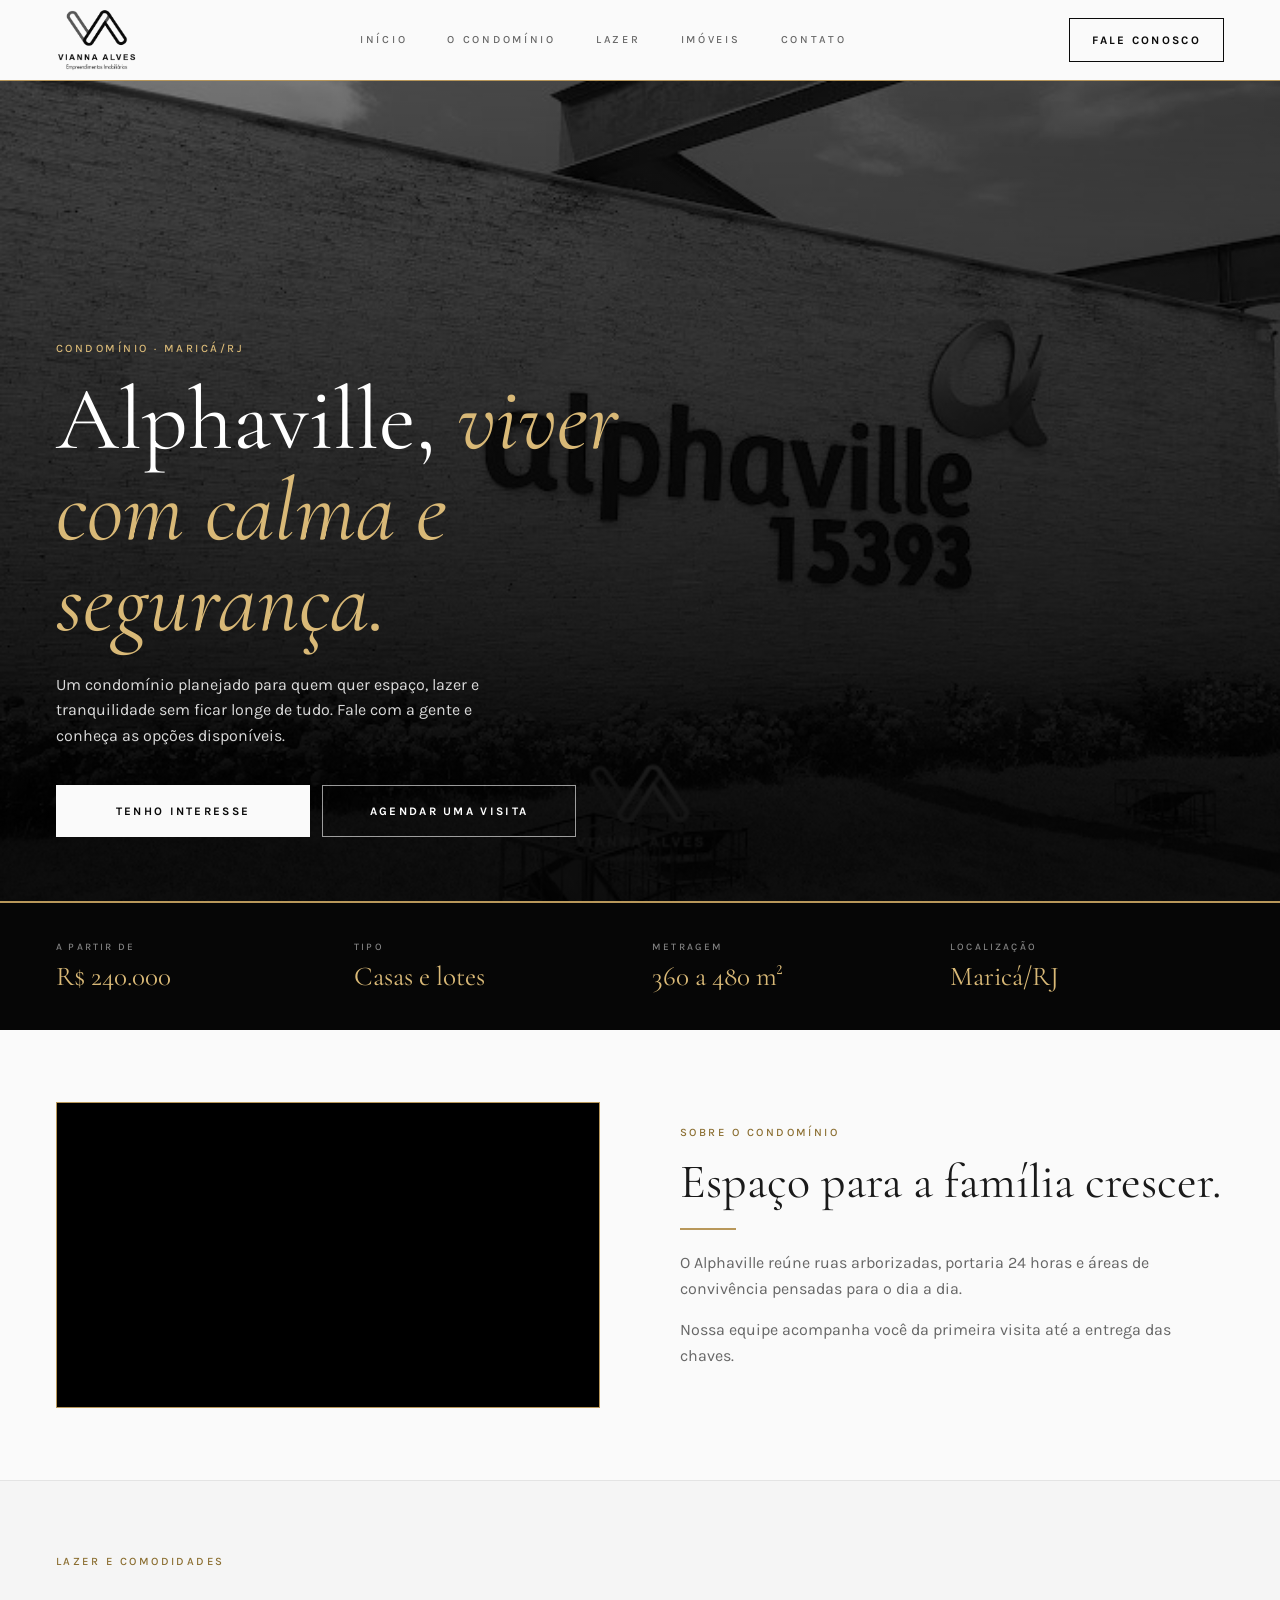
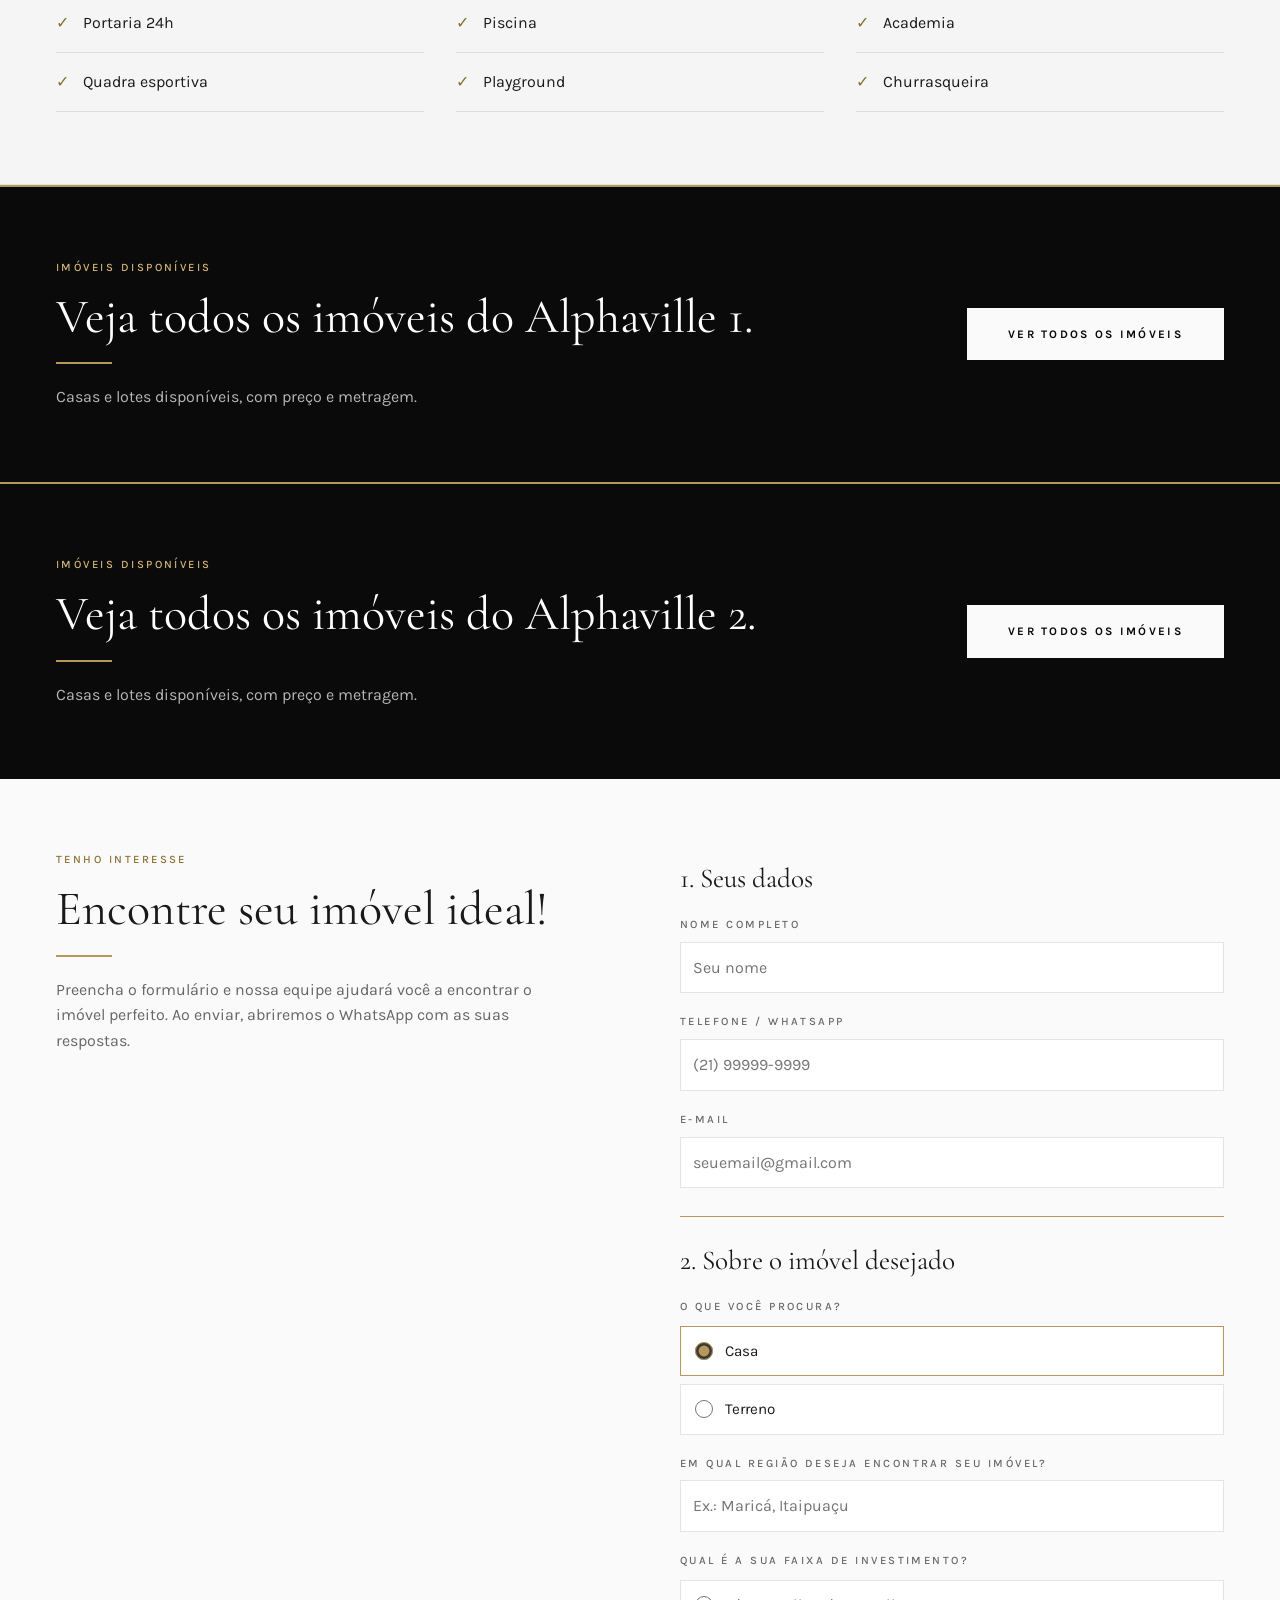
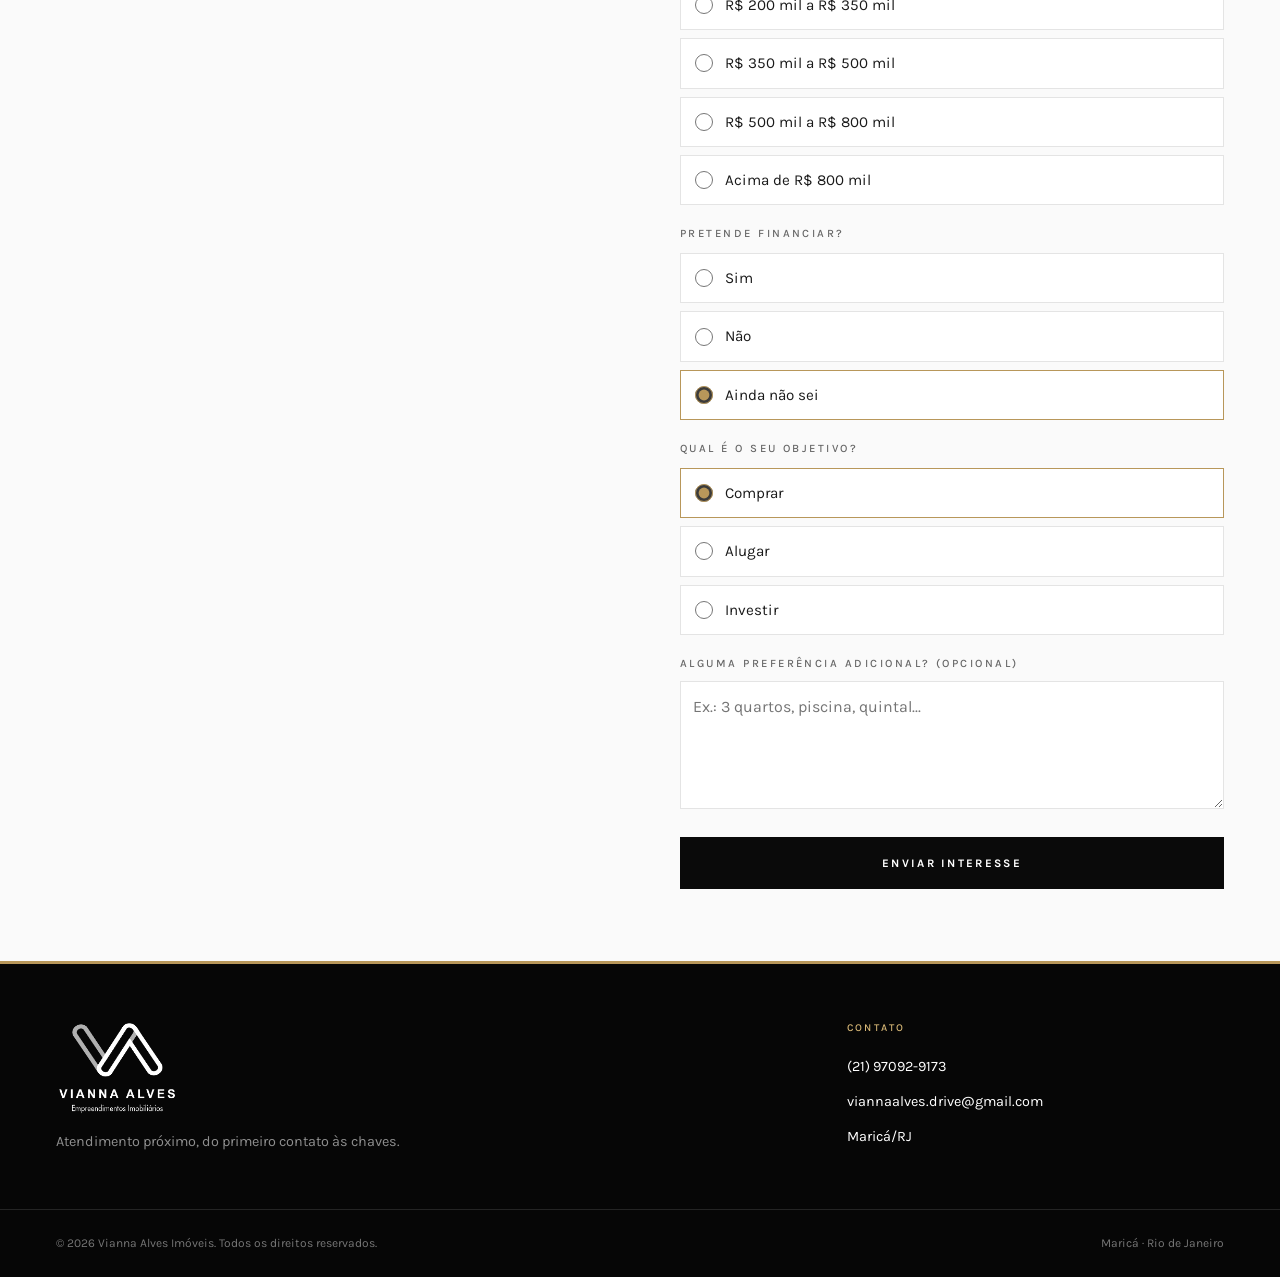
<file: index.html>
<!DOCTYPE html>
<html lang="pt-BR">
<head>
  <meta charset="UTF-8">
  <meta name="viewport" content="width=device-width, initial-scale=1.0">
  <title>Alphaville | Vianna Alves Imóveis</title>
  <meta name="description" content="Conheça o Alphaville: condomínio em Maricá com lazer completo e atendimento da Vianna Alves Imóveis.">

  <link rel="preconnect" href="https://fonts.googleapis.com">
  <link rel="preconnect" href="https://fonts.gstatic.com" crossorigin>
  <link href="https://fonts.googleapis.com/css2?family=Cormorant+Garamond:ital,wght@0,400;0,500;1,400&family=Karla:wght@400;500;700&display=swap" rel="stylesheet">
  <link rel="stylesheet" href="style.css">
</head>
<body>

  <!-- ===== CABEÇALHO ===== -->
  <header class="topo">
    <div class="container topo__conteudo">
      <a href="#inicio" class="logo"><img src="logo.png" alt="Vianna Alves Imóveis · Maricá"></a>
      <nav class="nav" id="nav">
        <a href="#inicio">Início</a>
        <a href="#sobre">O condomínio</a>
        <a href="#lazer">Lazer</a>
        <a href="#imoveis">Imóveis</a>
        <a href="#contato">Contato</a>
      </nav>
      <a class="btn btn--pequeno" target="_blank" rel="noopener" href="https://wa.me/5521970929173?text=Ol%C3%A1%21%20Gostaria%20de%20falar%20sobre%20o%20Alphaville%20.">Fale conosco</a>
      <button class="menu-botao" id="menu-botao" aria-expanded="false" aria-controls="nav">Menu</button>
    </div>
  </header>

  <main>
    <!-- ===== HERO ===== -->
    <section class="hero" id="inicio">
      <!-- Foto de fundo: salve a sua em img/hero.jpg -->
      <div class="hero__foto foto" style="background-image: url('Alphaville 1.jpg'), var(--placeholder);"></div>
      <div class="hero__conteudo container">
        <p class="rotulo">Condomínio · Maricá/RJ</p>
        <h1>Alphaville, <em>viver com calma e segurança.</em></h1>
        <p class="hero__texto">
          Um condomínio planejado para quem quer espaço, lazer e tranquilidade
          sem ficar longe de tudo. Fale com a gente e conheça as opções disponíveis.
        </p>
        <div class="hero__botoes">
          <a class="btn btn--claro" href="#contato">Tenho interesse</a>
          <a class="btn btn--contorno" target="_blank" rel="noopener" href="https://wa.me/5521970929173?text=Ol%C3%A1%21%20Gostaria%20de%20agendar%20uma%20visita%20ao%20Alphaville%20.">Agendar uma visita</a>
        </div>
      </div>
    </section>

    <!-- ===== DADOS RÁPIDOS ===== -->
    <section class="dados">
      <div class="container dados__grade">
        <div><span class="rotulo">A partir de</span><strong>R$ 240.000</strong></div>
        <div><span class="rotulo">Tipo</span><strong>Casas e lotes</strong></div>
        <div><span class="rotulo">Metragem</span><strong>360 a 480 m²</strong></div>
        <div><span class="rotulo">Localização</span><strong>Maricá/RJ</strong></div>
      </div>
    </section>

    <!-- ===== SOBRE ===== -->
<section class="secao" id="sobre">
  <div class="container duas-colunas">

    <!-- Vídeo do YouTube -->
    <div class="video">
      <iframe
        src="https://www.youtube.com/embed/7g27lvUhkaI"
        title="Vídeo sobre o Alphaville"
        frameborder="0"
        allow="accelerometer; autoplay; clipboard-write; encrypted-media; gyroscope; picture-in-picture; web-share"
        referrerpolicy="strict-origin-when-cross-origin"
        allowfullscreen>
      </iframe>
    </div>

    <div>
      <p class="rotulo">Sobre o condomínio</p>
      <h2>Espaço para a família crescer.</h2>

      <p class="texto">
        O Alphaville reúne ruas arborizadas, portaria 24 horas e áreas de
        convivência pensadas para o dia a dia.
      </p>

      <p class="texto">
        Nossa equipe acompanha você da primeira visita até a entrega das chaves.
      </p>
    </div>

  </div>
</section>

    <!-- ===== LAZER ===== -->
    <section class="secao secao--cinza" id="lazer">
      <div class="container">
        <p class="rotulo">Lazer e comodidades</p>
        <ul class="comodidades">
          <li>Portaria 24h</li>
          <li>Piscina</li>
          <li>Academia</li>
          <li>Quadra esportiva</li>
          <li>Playground</li>
          <li>Churrasqueira</li>
        </ul>
      </div>
    </section>

    <!-- ===== CAMINHO PARA TODOS OS IMÓVEIS ===== -->

    <section class="secao secao--escura" id="imoveis">
      <div class="container chamada">
        <div>
          <p class="rotulo">Imóveis disponíveis</p>
          <h2>Veja todos os imóveis do Alphaville 1.</h2>
          <p class="texto">Casas e lotes disponíveis, com preço e metragem.</p>
        </div>
        <a class="btn btn--claro" href="https://www.viannaalvesimoveis.com.br/lancamento/alphaville-1/308788" target="_blank" rel="noopener">Ver todos os imóveis</a>
      </div>
    </section>

    <section class="secao secao--escura" id="imoveis">
      <div class="container chamada">
        <div>
          <p class="rotulo">Imóveis disponíveis</p>
          <h2>Veja todos os imóveis do Alphaville 2.</h2>
          <p class="texto">Casas e lotes disponíveis, com preço e metragem.</p>
        </div>
        <a class="btn btn--claro" href="https://www.viannaalvesimoveis.com.br/lancamento/alphaville-2/308762" target="_blank" rel="noopener">Ver todos os imóveis</a>
      </div>
    </section>


    <!-- ===== CONTATO / FORMULÁRIO ===== -->
    <section class="secao" id="contato">
      <div class="container duas-colunas duas-colunas--topo">
        <div class="contato__texto">
          <p class="rotulo">Tenho interesse</p>
          <h2>Encontre seu imóvel ideal!</h2>
          <p class="texto">Preencha o formulário e nossa equipe ajudará você a encontrar o imóvel perfeito. Ao enviar, abriremos o WhatsApp com as suas respostas.</p>
        </div>

        <form class="formulario" id="formulario">
          <h3 class="passo">1. Seus dados</h3>
          <label>
            <span class="rotulo">Nome completo</span>
            <input type="text" id="nome" name="nome" placeholder="Seu nome" required autocomplete="name">
          </label>
          <label>
            <span class="rotulo">Telefone / WhatsApp</span>
            <input type="tel" id="telefone" name="telefone" placeholder="(21) 99999-9999" required autocomplete="tel" inputmode="tel">
          </label>
          <label>
            <span class="rotulo">E-mail</span>
            <input type="email" id="email" name="email" placeholder="seuemail@gmail.com" autocomplete="email">
          </label>

          <h3 class="passo">2. Sobre o imóvel desejado</h3>
          <fieldset>
            <legend>O que você procura?</legend>
            <div class="opcoes">
              <label class="opcao"><input type="radio" name="tipo" value="Casa" checked> Casa</label>
              <label class="opcao"><input type="radio" name="tipo" value="Terreno"> Terreno</label>
            </div>
          </fieldset>
          <label>
            <span class="rotulo">Em qual região deseja encontrar seu imóvel?</span>
            <input type="text" id="regiao" name="regiao" placeholder="Ex.: Maricá, Itaipuaçu">
          </label>
          <fieldset>
            <legend>Qual é a sua faixa de investimento?</legend>
            <div class="opcoes">
              <label class="opcao"><input type="radio" name="faixa" value="R$ 200 mil a R$ 350 mil" required> R$ 200 mil a R$ 350 mil</label>
              <label class="opcao"><input type="radio" name="faixa" value="R$ 350 mil a R$ 500 mil" required> R$ 350 mil a R$ 500 mil</label>
              <label class="opcao"><input type="radio" name="faixa" value="R$ 500 mil a R$ 800 mil" required> R$ 500 mil a R$ 800 mil</label>
              <label class="opcao"><input type="radio" name="faixa" value="Acima de R$ 800 mil" required> Acima de R$ 800 mil</label>
            </div>
          </fieldset>
          <fieldset>
            <legend>Pretende financiar?</legend>
            <div class="opcoes">
              <label class="opcao"><input type="radio" name="financiar" value="Sim"> Sim</label>
              <label class="opcao"><input type="radio" name="financiar" value="Não"> Não</label>
              <label class="opcao"><input type="radio" name="financiar" value="Ainda não sei" checked> Ainda não sei</label>
            </div>
          </fieldset>
          <fieldset>
            <legend>Qual é o seu objetivo?</legend>
            <div class="opcoes">
              <label class="opcao"><input type="radio" name="objetivo" value="Comprar" checked> Comprar</label>
              <label class="opcao"><input type="radio" name="objetivo" value="Alugar"> Alugar</label>
              <label class="opcao"><input type="radio" name="objetivo" value="Investir"> Investir</label>
            </div>
          </fieldset>
          <label>
            <span class="rotulo">Alguma preferência adicional? (opcional)</span>
            <textarea id="preferencia" name="preferencia" rows="4" placeholder="Ex.: 3 quartos, piscina, quintal..."></textarea>
          </label>
          <button type="submit" class="btn">Enviar interesse</button>
        </form>
      </div>
    </section>
  </main>

  <!-- ===== RODAPÉ ===== -->
  <footer class="rodape">
    <div class="rodape__grade">
      <div>
        <a href="#inicio" class="logo"><img src="logo-branca.png" alt="Vianna Alves Imóveis"></a>
        <p>Atendimento próximo, do primeiro contato às chaves.</p>
      </div>
      <div>
        <p class="rotulo">Contato</p>
        <ul>
          <li>(21) 97092-9173</li>
          <li>viannaalves.drive@gmail.com</li>
          <li>Maricá/RJ</li>
        </ul>
      </div>
    </div>
    <div class="rodape__fim">
      <span>© <span id="ano"></span> Vianna Alves Imóveis. Todos os direitos reservados.</span>
      <span>Maricá · Rio de Janeiro</span>
    </div>
  </footer>

  <script src="script.js"></script>
</body>
</html>
</file>
<file: style.css>
/* ===== VARIÁVEIS: cores e fontes ===== */
:root {
  --fundo: #fafafa;
  --cinza-claro: #f5f5f5;
  --linha: #e4e4e4;
  --preto: #0a0a0a;
  --texto: #1a1a1a;
  --texto-suave: #666666;
  --branco: #ffffff;
  --serifa: "Cormorant Garamond", Georgia, serif;
  --sans: "Karla", "Segoe UI", Arial, sans-serif;
  --placeholder: linear-gradient(135deg, #4a4743 0%, #1c1b1a 100%);
}

/* ===== RESET ===== */
* { margin: 0; padding: 0; box-sizing: border-box; }
html { scroll-behavior: smooth; scroll-padding-top: 80px; }
body { font-family: var(--sans); color: var(--texto); background: var(--fundo); line-height: 1.6; }
a { color: inherit; text-decoration: none; }
button, select, input, textarea { font: inherit; color: inherit; }
button { cursor: pointer; }
:focus-visible { outline: 2px solid #8a8a8a; outline-offset: 3px; }
@media (prefers-reduced-motion: reduce) { html { scroll-behavior: auto; } }

/* ===== PEÇAS REUTILIZÁVEIS ===== */
.container { width: 100%; max-width: 1280px; margin: 0 auto; padding-left: clamp(24px, 5vw, 56px); padding-right: clamp(24px, 5vw, 56px); }
.rotulo { font-size: 0.7rem; letter-spacing: 0.22em; text-transform: uppercase; color: var(--texto-suave); font-weight: 500; }
.foto { background-size: cover; background-position: center; background-color: #2a2927; }

.btn {
  display: block; width: 100%; padding: 16px 28px; text-align: center;
  font-size: 0.72rem; font-weight: 700; letter-spacing: 0.2em; text-transform: uppercase;
  border: 1px solid var(--preto); background: var(--preto); color: var(--branco);
  transition: background 0.2s, color 0.2s;
}
.btn:hover { background: #2b2b2b; }
.btn--claro { background: var(--fundo); color: var(--preto); border-color: var(--fundo); }
.btn--claro:hover { background: var(--branco); }
.btn--contorno { background: transparent; color: var(--branco); border-color: rgba(255,255,255,0.6); }
.btn--contorno:hover { background: var(--branco); color: var(--preto); }
.btn--pequeno { display: inline-block; width: auto; padding: 12px 22px; background: transparent; color: var(--preto); }
.btn--pequeno:hover { background: var(--preto); color: var(--branco); }

/* ===== CABEÇALHO (fixo no topo) ===== */
.topo { position: sticky; top: 0; z-index: 20; background: var(--fundo); border-bottom: 1px solid var(--linha); }
.topo__conteudo { display: flex; align-items: center; justify-content: space-between; gap: 24px; min-height: 80px; }
.logo { font-family: var(--serifa); font-size: 1.7rem; line-height: 1.1; }
.logo small { display: block; font-family: var(--sans); font-size: 0.6rem; letter-spacing: 0.22em; text-transform: uppercase; margin-top: 6px; color: var(--texto-suave); }
.nav { display: flex; gap: 40px; }
.nav a { font-size: 0.68rem; letter-spacing: 0.25em; text-transform: uppercase; color: var(--texto-suave); font-weight: 500; }
.nav a:hover { color: var(--preto); font-weight: 700; }
.menu-botao { display: none; background: none; border: 1px solid var(--preto); padding: 8px 14px; font-size: 0.68rem; letter-spacing: 0.2em; text-transform: uppercase; }

.logo img { display: block; height: 64px; width: auto; }
.rodape .logo { display: block; margin-bottom: 18px; }
.rodape .logo img { height: 96px; }

/* ===== HERO ===== */
.hero { position: relative; min-height: calc(100vh - 80px); display: flex; align-items: flex-end; color: var(--branco); background: #0a0a0a; }
.hero__foto { position: absolute; inset: 0; filter: grayscale(1) brightness(0.55); }
.hero::after { content: ""; position: absolute; inset: 0; background: linear-gradient(to bottom, rgba(0,0,0,0.15), rgba(0,0,0,0.85) 90%); }
.hero__conteudo { position: relative; z-index: 2; padding-top: 120px; padding-bottom: 64px; }
.hero .rotulo { color: rgba(255,255,255,0.7); margin-bottom: 16px; }
.hero h1 { font-family: var(--serifa); font-weight: 400; font-size: clamp(2.8rem, 8vw, 5.6rem); line-height: 1.02; max-width: 16ch; margin-bottom: 24px; }
.hero h1 em { color: rgba(255,255,255,0.72); }
.hero__texto { max-width: 48ch; color: rgba(255,255,255,0.85); margin-bottom: 36px; }
.hero__botoes { display: grid; gap: 12px; max-width: 520px; }

/* ===== DADOS RÁPIDOS ===== */
.dados { background: #060606; color: var(--branco); }
.dados__grade { display: grid; grid-template-columns: 1fr 1fr; gap: 28px 24px; padding-top: 36px; padding-bottom: 36px; }
.dados .rotulo { display: block; color: rgba(255,255,255,0.5); font-size: 0.62rem; margin-bottom: 6px; }
.dados strong { font-family: var(--serifa); font-weight: 400; font-size: 1.7rem; line-height: 1.2; }

/* ===== SEÇÕES ===== */
.secao { padding: 72px 0; }
.secao--cinza { background: var(--cinza-claro); border-top: 1px solid var(--linha); border-bottom: 1px solid var(--linha); }
.duas-colunas { display: grid; grid-template-columns: 1fr; gap: 40px; align-items: center; }
.sobre__foto { aspect-ratio: 4 / 3; filter: grayscale(1); }
h2 { font-family: var(--serifa); font-weight: 400; font-size: clamp(2rem, 4.5vw, 3rem); line-height: 1.12; margin: 14px 0 20px; }
.texto { color: var(--texto-suave); max-width: 52ch; margin-bottom: 16px; }

.comodidades { list-style: none; display: grid; grid-template-columns: 1fr; gap: 0 32px; margin-top: 24px; }
.comodidades li { padding: 16px 0; border-bottom: 1px solid #dcdcdc; }
.comodidades li::before { content: "✓"; margin-right: 14px; color: var(--texto-suave); }

/* ===== FORMULÁRIO ===== */
.formulario { display: grid; gap: 22px; }
.formulario .rotulo { display: block; margin-bottom: 8px; }
.formulario input, .formulario select, .formulario textarea {
  width: 100%; padding: 12px; background: var(--branco); border: 1px solid var(--linha); border-radius: 0;
}
.formulario input:focus, .formulario select:focus, .formulario textarea:focus { border-color: var(--preto); outline: none; }

/* ===== RODAPÉ ===== */
.rodape { background: #060606; color: var(--branco); }
.rodape__grade { display: grid; grid-template-columns: 1fr; gap: 36px; padding: 56px clamp(24px, 5vw, 56px); max-width: 1280px; margin: 0 auto; }
.rodape .logo { font-size: 2rem; margin-bottom: 14px; }
.rodape p { color: rgba(255,255,255,0.55); font-size: 0.9rem; max-width: 40ch; }
.rodape .rotulo { color: rgba(255,255,255,0.45); margin-bottom: 18px; font-size: 0.65rem; }
.rodape ul { list-style: none; display: grid; gap: 12px; font-size: 0.9rem; }
.rodape__fim { border-top: 1px solid rgba(255,255,255,0.12); display: flex; flex-wrap: wrap; justify-content: space-between; gap: 8px; padding: 24px clamp(24px, 5vw, 56px); font-size: 0.75rem; color: rgba(255,255,255,0.45); }

/* ===== CELULAR ===== */
@media (max-width: 899px) {
  .menu-botao { display: block; }
  .topo .btn--pequeno { display: none; }
  .nav { display: none; position: absolute; top: 80px; left: 0; right: 0; flex-direction: column; gap: 0; background: var(--fundo); border-bottom: 1px solid var(--linha); }
  .nav.aberto { display: flex; }
  .nav a { padding: 18px 24px; border-top: 1px solid var(--linha); }
}

/* ===== TELAS MÉDIAS ===== */
@media (min-width: 640px) {
  .hero__botoes { grid-template-columns: 1fr 1fr; }
  .dados__grade { grid-template-columns: repeat(4, 1fr); }
  .comodidades { grid-template-columns: repeat(2, 1fr); }
}

/* ===== COMPUTADOR ===== */
@media (min-width: 900px) {
  .duas-colunas { grid-template-columns: 1fr 1fr; gap: 80px; }
  .comodidades { grid-template-columns: repeat(3, 1fr); }
  .rodape__grade { grid-template-columns: 2fr 1fr; }
}

/* ===== PÁGINA DE IMÓVEIS ===== */
.nav a.atual { color: var(--preto); font-weight: 700; }
.secao--titulo { padding: 56px 0 40px; }
.voltar { display: inline-block; margin-bottom: 28px; }
.voltar:hover { color: var(--preto); }
.titulo-pagina { font-family: var(--serifa); font-weight: 400; font-size: clamp(2.4rem, 6vw, 4rem); line-height: 1.08; max-width: 18ch; margin-bottom: 20px; }

.filtros { background: var(--cinza-claro); border-top: 1px solid var(--linha); border-bottom: 1px solid var(--linha); padding: 28px 0; }
.grupo { display: flex; flex-wrap: wrap; gap: 8px; margin-top: 12px; }
.chip { padding: 10px 18px; background: var(--branco); border: 1px solid var(--linha); font-size: 0.85rem; transition: border-color 0.2s; }
.chip:hover { border-color: var(--preto); }
.chip.ativo { background: var(--preto); color: var(--branco); border-color: var(--preto); }

.lista { display: grid; grid-template-columns: 1fr; gap: 32px; margin-top: 28px; }
.card { background: var(--branco); border: 1px solid var(--linha); }
.card__foto { position: relative; aspect-ratio: 4 / 3; filter: grayscale(1); }
.selo { position: absolute; top: 16px; left: 16px; background: var(--branco); color: var(--preto); padding: 6px 12px; font-size: 0.6rem; font-weight: 700; letter-spacing: 0.2em; text-transform: uppercase; }
.card__corpo { padding: 24px; }
.card h3 { font-family: var(--serifa); font-weight: 400; font-size: 1.8rem; line-height: 1.15; margin-bottom: 8px; }
.card__meta { color: var(--texto-suave); font-size: 0.9rem; margin-bottom: 20px; }
.card__preco { display: flex; justify-content: space-between; align-items: baseline; border-top: 1px solid var(--linha); padding: 18px 0 22px; }
.card__preco strong { font-family: var(--serifa); font-weight: 400; font-size: 1.6rem; }

/* ===== CHAMADA NA PÁGINA INICIAL ===== */
.secao--escura { background: #0a0a0a; color: var(--branco); }
.secao--escura .rotulo { color: rgba(255,255,255,0.55); }
.secao--escura .texto { color: rgba(255,255,255,0.7); margin-bottom: 0; }
.chamada { display: grid; gap: 32px; align-items: center; }

@media (min-width: 640px) { .lista { grid-template-columns: repeat(2, 1fr); } }
@media (min-width: 900px) {
  .lista { grid-template-columns: repeat(3, 1fr); }
  .chamada { grid-template-columns: 1fr auto; gap: 64px; }
  .chamada .btn { width: auto; padding-left: 40px; padding-right: 40px; }
}

/* ===== BOTÕES DO CARD ===== */
.btn--vazado { background: transparent; color: var(--preto); }
.btn--vazado:hover { background: var(--preto); color: var(--branco); }
.card__botoes { display: grid; gap: 10px; }

/* ===== IMÓVEIS EM LINHA (foto, dados e preço lado a lado) ===== */
.linhas { display: grid; gap: 16px; margin-top: 28px; }
.linha { background: var(--branco); border: 1px solid var(--linha); transition: border-color 0.2s; }
.linha:hover { border-color: var(--preto); }
.linha__principal { display: grid; grid-template-columns: 1fr; }
.linha__foto { position: relative; aspect-ratio: 16 / 9; cursor: zoom-in; }
.codigo { position: absolute; left: 12px; bottom: 12px; background: var(--branco); color: var(--preto); padding: 5px 10px; font-size: 0.68rem; font-weight: 700; letter-spacing: 0.18em; }
.linha__texto { padding: 20px 24px 8px; }
.linha__rua { color: var(--texto-suave); font-size: 0.9rem; }
.linha h3 { font-family: var(--serifa); font-weight: 500; font-size: 1.7rem; line-height: 1.15; margin: 4px 0 6px; }
.linha__local { color: var(--texto-suave); font-size: 0.9rem; }
.linha__detalhe { margin-top: 8px; font-size: 0.9rem; }
.linha__preco { display: flex; justify-content: space-between; align-items: baseline; padding: 12px 24px 20px; }
.linha__preco strong { font-family: var(--serifa); font-weight: 400; font-size: 1.8rem; }
.linha__acao { display: grid; gap: 10px; padding: 0 24px 24px; }

@media (min-width: 900px) {
  .linha { display: grid; grid-template-columns: 1fr 260px; }
  .linha__principal { grid-template-columns: 260px minmax(0, 1fr) auto; align-items: stretch; }
  .linha__foto { aspect-ratio: auto; width: 100%; min-height: 200px; overflow: hidden; }
  .linha__texto { align-self: center; padding: 24px 32px; min-width: 0; }
  .linha__preco { align-self: center; display: block; text-align: right; padding: 24px 32px; white-space: nowrap; }
  .linha__preco .rotulo { display: block; margin-bottom: 6px; }
  .linha__acao { align-content: center; padding: 24px; border-left: 1px solid var(--linha); }
}

/* ===== FOTO AMPLIADA ===== */
.zoom { position: fixed; inset: 0; z-index: 100; display: flex; align-items: center; justify-content: center; padding: 56px 16px 24px; background: rgba(0, 0, 0, 0.92); cursor: zoom-out; }
.zoom img { max-width: 100%; max-height: 100%; object-fit: contain; cursor: default; }
.zoom__fechar { position: absolute; top: 14px; right: 16px; width: 40px; height: 40px; background: none; border: 1px solid rgba(255, 255, 255, 0.5); color: var(--branco); font-size: 1.1rem; }
.zoom__fechar:hover { background: var(--branco); color: var(--preto); }

/* ===== FORMULÁRIO COMPLETO ===== */
.duas-colunas--topo { align-items: start; }
.contato__texto { position: sticky; top: 110px; }
.formulario { gap: 20px; }
.formulario .passo { font-family: var(--serifa); font-weight: 400; font-size: 1.7rem; line-height: 1.2; padding-top: 12px; }
.formulario .passo:not(:first-child) { border-top: 1px solid var(--linha); padding-top: 28px; margin-top: 8px; }
.formulario fieldset { border: 0; padding: 0; min-width: 0; }
.formulario legend { font-size: 0.7rem; letter-spacing: 0.22em; text-transform: uppercase; color: var(--texto-suave); font-weight: 500; margin-bottom: 10px; padding: 0; }
.opcoes { display: grid; gap: 8px; }
.opcao { display: flex; align-items: center; gap: 12px; padding: 12px 14px; background: var(--branco); border: 1px solid var(--linha); font-size: 0.95rem; cursor: pointer; transition: border-color 0.2s; }
.opcao:hover, .opcao:has(input:checked) { border-color: var(--preto); }
.formulario .opcao input { width: 18px; height: 18px; padding: 0; margin: 0; flex: none; accent-color: #0a0a0a; }
@media (max-width: 899px) { .contato__texto { position: static; } }

/* =========================================================
   DETALHES DOURADOS
   Para mudar o tom de dourado, altere só estas 3 cores
   ========================================================= */
:root {
  --dourado: #b8975a;         /* dourado principal (linhas, bordas) */
  --dourado-escuro: #8a6d2f;  /* para textos sobre fundo claro */
  --dourado-claro: #d9b977;   /* para textos sobre fundo escuro */
}

::selection { background: var(--dourado); color: #0a0a0a; }

/* Cabeçalho e rodapé */
.topo { border-bottom-color: var(--dourado); }
.nav a:hover, .nav a.atual { color: var(--dourado-escuro); }
.rodape { border-top: 3px solid var(--dourado); }
.rodape .rotulo { color: var(--dourado-claro); }

/* Topo da página */
.hero .rotulo { color: var(--dourado-claro); }
.hero h1 em { color: var(--dourado-claro); }
.dados { border-top: 2px solid var(--dourado); }
.dados strong { color: var(--dourado-claro); }

/* Títulos com uma pequena linha dourada embaixo */
h2::after, .titulo-pagina::after {
  content: "";
  display: block;
  width: 56px;
  height: 2px;
  background: var(--dourado);
  margin-top: 18px;
}

/* Textos pequenos e detalhes */
.secao p.rotulo { color: var(--dourado-escuro); }
.comodidades li::before { color: var(--dourado-escuro); }
.voltar:hover { color: var(--dourado-escuro); }

/* Faixa escura "Veja todos os imóveis" */
.secao--escura { border-top: 2px solid var(--dourado); }
.secao--escura p.rotulo { color: var(--dourado-claro); }

/* Botões: ficam dourados ao passar o mouse */
.btn:hover, .btn--vazado:hover, .btn--claro:hover, .btn--contorno:hover, .btn--pequeno:hover {
  background: var(--dourado);
  border-color: var(--dourado);
  color: #0a0a0a;
}
.zoom__fechar:hover { background: var(--dourado); border-color: var(--dourado); color: #0a0a0a; }

/* Lista de imóveis */
.chip.ativo { border-color: var(--dourado); box-shadow: inset 0 -3px 0 var(--dourado); }
.chip:hover { border-color: var(--dourado); }
.linha:hover { border-color: var(--dourado); }
.linha__preco strong { color: var(--dourado-escuro); }
.codigo { border-left: 3px solid var(--dourado); }

/* Formulário */
.formulario .passo:not(:first-child) { border-top-color: var(--dourado); }
.opcao:hover, .opcao:has(input:checked) { border-color: var(--dourado); }
.formulario .opcao input { accent-color: var(--dourado); }
.formulario input:focus, .formulario select:focus, .formulario textarea:focus { border-color: var(--dourado); }


/* ===== VÍDEO DO YOUTUBE ===== */
.video { position: relative; width: 100%; aspect-ratio: 16 / 9; background: #000; border: 1px solid var(--dourado); }
.video iframe { position: absolute; inset: 0; width: 100%; height: 100%; border: 0; }
</file>
